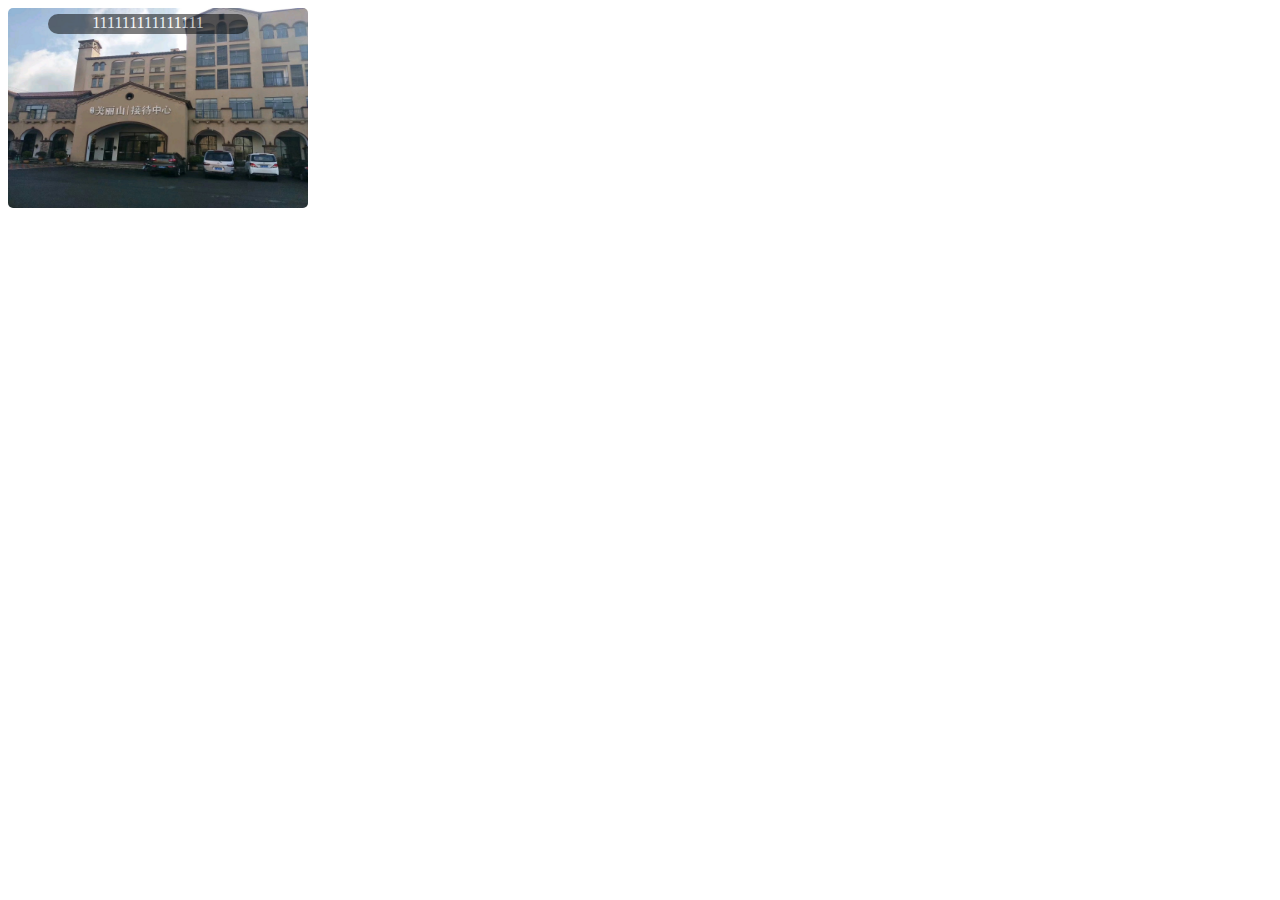
<file: Sublime/index.html>
<!DOCTYPE html>
<html>
<head lang="en">
 <meta charset="UTF-8">
 <title></title>
<style>
    #frame{position:absolute;width:300px;height:200px;overflow:hidden;border-radius:5px}
    #dis{position:absolute;left:-50px;top:-10px;opacity:.5}
    #dis li{display:inline-block;width:200px;height:20px;margin:0 50px;float:left;text-align:center;color:#fff;border-radius:10px;background:#000}
    #photos img{float:left;width:300px;height:200px}
    #photos {  position: absolute;z-index:9;  width: calc(300px * 4);/*---修改图片数量的话需要修改下面的动画参数*/  }
    .play{ animation: ma 20s ease-out infinite alternate;}
    @keyframes ma {
        0%,25% {        margin-left: 0px;       }
        30%,50% {       margin-left: -300px;    }
        55%,75% {       margin-left: -600px;    }
        80%,100% {       margin-left: -900px;    }

    }
</style>
 
</head>
<body>
<div id="frame" >
    <div id="photos" class="play">
        <img src="LICHUAN_SuMaTang/1.jpg" >
        <img src="LICHUAN_SuMaTang/3.jpg" >
        <img src="LICHUAN_SuMaTang/4.jpg" >
        <img src="LICHUAN_SuMaTang/5.jpg" >
        <ul id="dis">
            <li>111111111111111</li>
            <li>22222222222222</li>
            <li>33333333333333</li>
            <li>44444444444444</li>
        </ul>
    </div>
</div>
<script>
 var oImgAd=document.getElementById('imgAd');
 var oad=document.getElementById('ad');
 var ocur=document.getElementById('curAd');
 var closeBtn=document.getElementById('close');
 var h=0;
 var maxH=oImgAd.height;
 var minH=ocur.height;
 function down()
 {
  if(h<maxH)
  {
   h+=5;
   oad.style.height=h+"px";
   oad.style.display="block";
   setTimeout(down,5);
  }
  else{
   setTimeout(up,2000);
  }
 }
 function up(){
  if(h>minH){
   h-=5;
   oad.style.height=h+"px";
   setTimeout(up,5);
  }
  else{
   oImgAd.style.display='none';
   closeBtn.style.display='block';
  }
 }
 closeBtn.onclick=function(){
  oad.style.display='none';
 }
 setTimeout(down,1000);
</script>
</body>
</html>
</file>
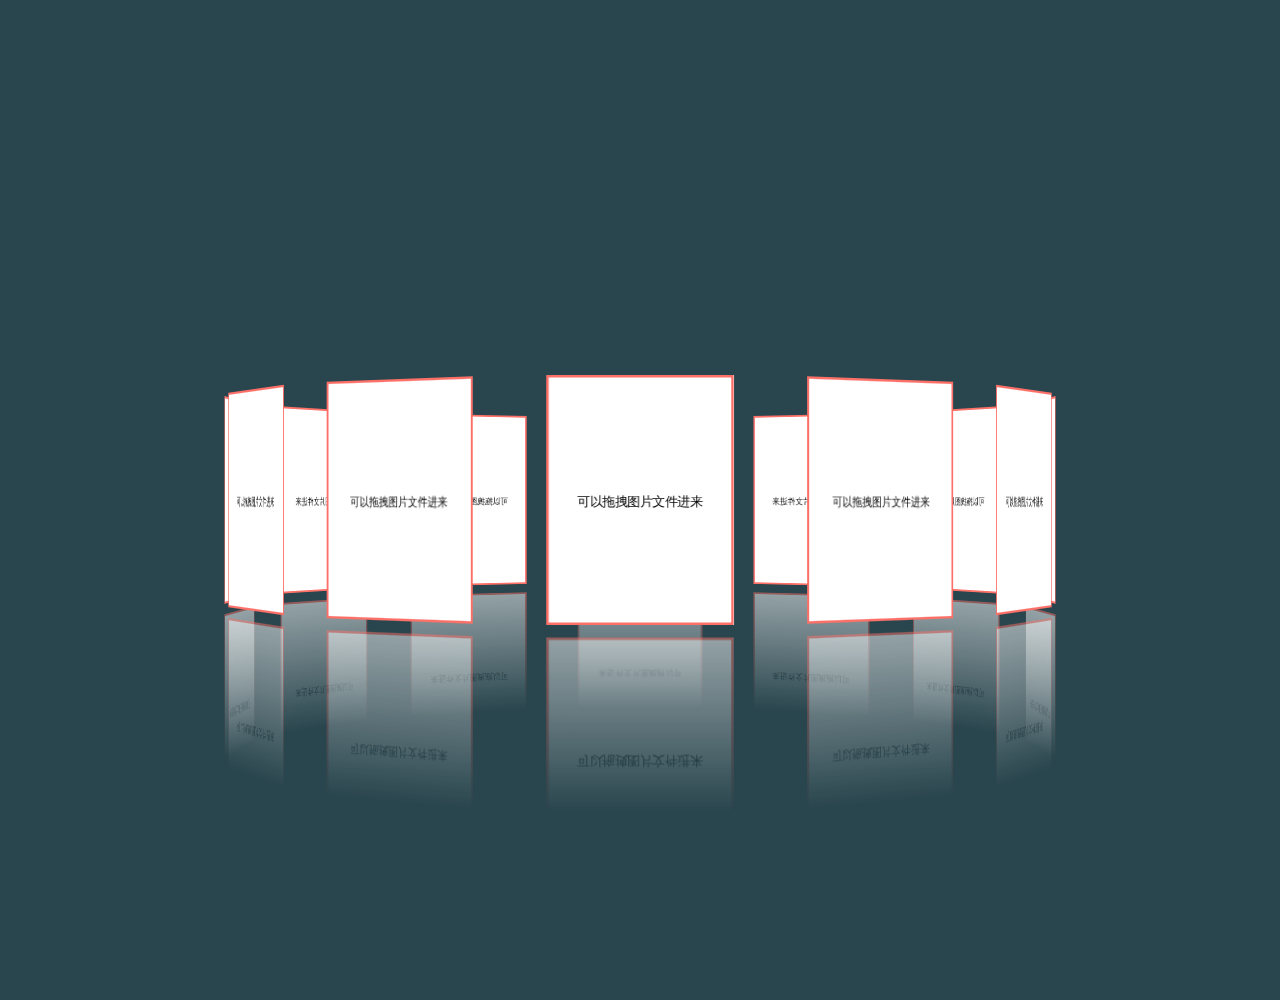
<file: Sublime/LICHUAN_SuMaTang.html>
<!DOCTYPE html>
<html lang="en">
<head>
    <meta charset="UTF-8">
    <title>Title</title>
    <style>
        html,
        body {
            margin: 0;
            padding: 0;
            background-color: #29454d;
            /*禁止文字被选中*/
            -moz-user-select: none;
            /*火狐*/
            -webkit-user-select: none;
            /*webkit浏览器*/
            -ms-user-select: none;
            /*IE10*/
            -khtml-user-select: none;
            /*早期浏览器*/
            user-select: none;
            overflow: hidden;
        }

        .box {
            position: relative;
            height: 800px;
            width: 500px;
            margin: 100px auto;
            transform-style: preserve-3d;
            perspective: 2000px;
        }

        .di {
            position: absolute;
            left: 50%;
            top: 50%;
            height: 200px;
            width: 200px;
            transform: translate(-50%, -50%) rotatex(90deg);
            transform-style: preserve-3d;
        }

        .z {
            position: relative;
            height: 200px;
            width: 200px;
            border-radius: 50%;
            transform-style: preserve-3d;
            /*transform: rotatez(1deg);*/
        }

        p {
            margin: 0;
            position: absolute;
            top: 0;
            /*为了保证圆心在父盒子中心，父盒子旋转时圆心稳定，所以设置left*/
            left: 25px;
            height: 200px;
            width: 150px;
            border: 2px solid #fd7068;
            box-sizing: border-box;
            background-color: #ffffff;
            background-size: cover;
            background-position: center;
            background-repeat: no-repeat;
            /*opacity: .7;*/
            font-size: 10px;
            line-height: 200px;
            text-align: center;
            /*box-shadow: 0 0 100px #16ff8b;*/
            /*倒影，不兼容*/
            -webkit-box-reflect: below 10px -webkit-linear-gradient(top, rgba(250, 250, 250, 0), rgba(250, 250, 250, .0) 30%, rgba(250, 250, 250, 0.5));
            box-reflect: below 10px -webkit-linear-gradient(top, rgba(250, 250, 250, 0), rgba(250, 250, 250, .0) 30%, rgba(250, 250, 250, 0.5));
            /*backface-visibility: hidden;*/
        }
    </style>
</head>

<body>
<div class="box">
    <div class="di">
        <div class="z">
            <p>可以拖拽图片文件进来</p>
            <p>可以拖拽图片文件进来</p>
            <p>可以拖拽图片文件进来</p>
            <p>可以拖拽图片文件进来</p>
            <p>可以拖拽图片文件进来</p>
            <p>可以拖拽图片文件进来</p>
            <p>可以拖拽图片文件进来</p>
            <p>可以拖拽图片文件进来</p>
            <p>可以拖拽图片文件进来</p>
            <p>可以拖拽图片文件进来</p>
            <p>可以拖拽图片文件进来</p>
            <p>可以拖拽图片文件进来</p>
        </div>
    </div>
</div>
<script>
    window.onload = function () {
        setPs();
        move();
        drop();
    }
        //给每个p标签设置位置
    function setPs() {
        var ps = document.getElementsByTagName('p');
        for (var i = 0; i < ps.length; i++) {
            ps[i].style.transform = 'rotatex(-90deg) rotatey(' + i * 30 + 'deg) translatez(400px)'
        }
    }
    //鼠标拖动旋转
    function move() {
        var zBox = document.querySelector('.z');
        var xBox = document.querySelector('.di');
        //声明计算鼠标移动速度用的变量
        var speedTimer = null;
        var speedX = 0;
        var speedY = 0;
        //声明记录旋转角度的两个变量
        var xDegNow = 90;
        var zDegNow = 0;
        //声明变量记录要旋转的角度
        var xDegDistance = 0;
        var zDegDistance = 0;
        //声明变量记录是否发生鼠标移动事件
        var isMove = false;
        window.onmousedown = function (e) {
            //鼠标按下
            //清除过渡属性
            xBox.style.transition = '';
            zBox.style.transition = '';
            //记录按下的坐标以及计算速度的初始坐标
            var xstart = e.clientX;
            var speedX_start = xstart;
            var ystart = e.clientY;
            var speedY_start = ystart;
            //记录用来计算速度的初始时间
            var tstart = new Date().getTime();
            var tnow = tstart;
            //设置计时器更新计算速度的当时时间
            speedTimer = setInterval(function () {
                tnow = new Date().getTime();
            },10)
            window.onmousemove = function (e) {
                //鼠标移动
                isMove = true;
                //记录当时的坐标计算距离
                var xnow = e.clientX;
                var ynow = e.clientY;
                var xDistance = xnow - xstart;
                var yDistance = ynow - ystart;
                //如果计时超过一定时间（10毫秒），计算速度
                if (tnow - tstart >= 10) {
                    //速度=（现在的坐标-初始坐标）/（现在时间-初始时间）
                    speedX = (xnow - speedX_start) / (tnow - tstart);
                    speedY = (ynow - speedY_start) / (tnow - tstart);
                    //让初始时间和坐标等于现在的时间和坐标
                    tstart = tnow;
                    speedX_start = xnow;
                    speedY_start = ynow;
                }
                //把鼠标移动距离计算成角度后设置到页面上
                zDegDistance = zDegNow - (xDistance / 10);
                zBox.style.transform = 'rotatez(' + zDegDistance + 'deg)';
                xDegDistance = xDegNow - (yDistance / 10);
                xDegDistance = xDegDistance > 179 ? 179 : xDegDistance < 1 ? 1 : xDegDistance;
                xBox.style.transform = 'translate(-50%,-50%) rotatex(' + xDegDistance + 'deg)';
            };
        };
        window.onmouseup = function (e) {
            //鼠标松开
            //清除计时器 清除鼠标移动事件
            clearTimeout(speedTimer);
            window.onmousemove = null;
            //判断如果发生移动
            if (isMove) {
                //添加过渡属性
                xBox.style.transition = 'all 0.5s ease-out';
                zBox.style.transition = 'all 0.5s ease-out';
                //根据速度计算目标角度，设置到页面上
                zDegDistance = zDegDistance - (speedX * 10);
                zBox.style.transform = 'rotatez(' + zDegDistance + 'deg)';
                xDegDistance = xDegDistance - (speedY * 10);
                xDegDistance = xDegDistance > 179 ? 179 : xDegDistance < 1 ? 1 : xDegDistance;
                xBox.style.transform = 'translate(-50%,-50%) rotatex(' + xDegDistance + 'deg)';
                //记录当前角度的值更新
                xDegNow = xDegDistance;
                zDegNow = zDegDistance;
                //用到的变量重置
                isMove = false;
                speedX = 0;
                speedY = 0;
                xDegDistance = 0;
                zDegDistance = 0;
            }
        };

    }
    //鼠标拖拽文件
    function drop() {
        //取消鼠标拖拽文件进入窗口的默认行为
        window.ondragover = function (e) {
            e.preventDefault();
        }
        window.ondrop = function (e) {
            e.preventDefault();
        }
        //添加拖拽到p标签的事件
        var ps = document.getElementsByTagName('p');
        for (var i = 0; i < ps.length; i++) {
            ps[i].index = i;
            ps[i].ondrop = function (e) {
                var w = new FileReader();
                w.index = this.index;
                w.readAsDataURL(e.dataTransfer.files[0]);
                w.onload = function () {
                    ps[this.index].style.backgroundImage = 'url(' + w.result + ')';
                    ps[this.index].innerHTML = '';
                }
            }
        }
    }
</script>
</body>
</html>
</file>
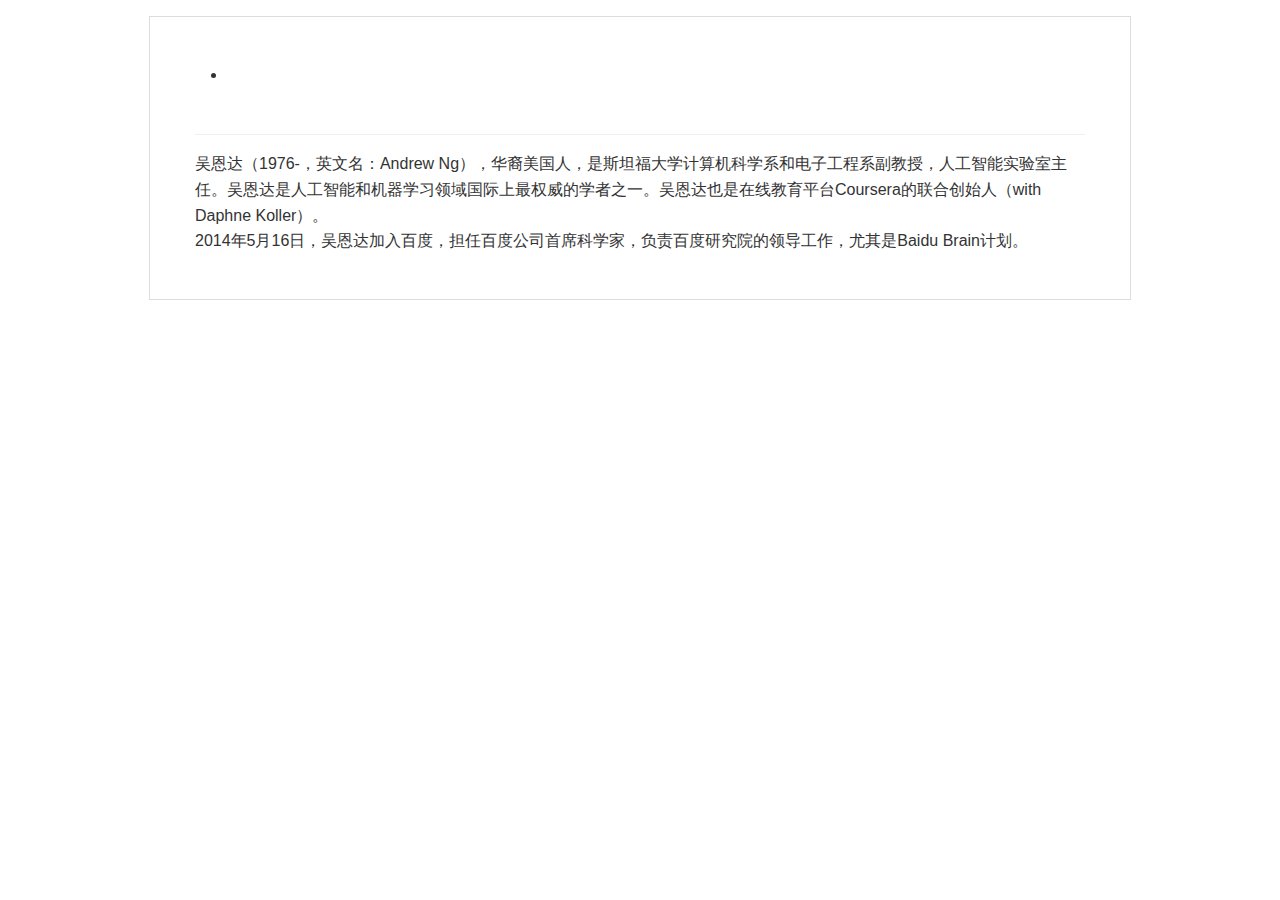
<file: Sublime/html/百度百科.html>
<!DOCTYPE html><html><head><meta charset="utf-8"><style>body {
  max-width: 980px;
  border: 1px solid #ddd;
  outline: 1300px solid #fff;
  margin: 16px auto;
}

body .markdown-body
{
  padding: 45px;
}

@font-face {
  font-family: fontawesome-mini;
  src: url([data-uri]) format('woff');
}

@font-face {
  font-family: octicons-anchor;
  src: url([data-uri]) format('woff');
}

.markdown-body {
  font-family: sans-serif;
  -ms-text-size-adjust: 100%;
  -webkit-text-size-adjust: 100%;
  color: #333333;
  overflow: hidden;
  font-family: "Helvetica Neue", Helvetica, "Segoe UI", Arial, freesans, sans-serif;
  font-size: 16px;
  line-height: 1.6;
  word-wrap: break-word;
}

.markdown-body a {
  background: transparent;
}

.markdown-body a:active,
.markdown-body a:hover {
  outline: 0;
}

.markdown-body b,
.markdown-body strong {
  font-weight: bold;
}

.markdown-body mark {
  background: #ff0;
  color: #000;
  font-style: italic;
  font-weight: bold;
}

.markdown-body sub,
.markdown-body sup {
  font-size: 75%;
  line-height: 0;
  position: relative;
  vertical-align: baseline;
}
.markdown-body sup {
  top: -0.5em;
}
.markdown-body sub {
  bottom: -0.25em;
}

.markdown-body h1 {
  font-size: 2em;
  margin: 0.67em 0;
}

.markdown-body img {
  border: 0;
}

.markdown-body hr {
  -moz-box-sizing: content-box;
  box-sizing: content-box;
  height: 0;
}

.markdown-body pre {
  overflow: auto;
}

.markdown-body code,
.markdown-body kbd,
.markdown-body pre,
.markdown-body samp {
  font-family: monospace, monospace;
  font-size: 1em;
}

.markdown-body input {
  color: inherit;
  font: inherit;
  margin: 0;
}

.markdown-body html input[disabled] {
  cursor: default;
}

.markdown-body input {
  line-height: normal;
}

.markdown-body input[type="checkbox"] {
  box-sizing: border-box;
  padding: 0;
}

.markdown-body table {
  border-collapse: collapse;
  border-spacing: 0;
}

.markdown-body td,
.markdown-body th {
  padding: 0;
}

.markdown-body .codehilitetable {
  border: 0;
  border-spacing: 0;
}

.markdown-body .codehilitetable tr {
  border: 0;
}

.markdown-body .codehilitetable pre,
.markdown-body .codehilitetable div.codehilite {
  margin: 0;
}

.markdown-body .linenos,
.markdown-body .code,
.markdown-body .codehilitetable td {
  border: 0;
  padding: 0;
}

.markdown-body td:not(.linenos) .linenodiv {
  padding: 0 !important;
}

.markdown-body .code {
  width: 100%;
}

.markdown-body .linenos div pre,
.markdown-body .linenodiv pre,
.markdown-body .linenodiv {
  border: 0;
  -webkit-border-radius: 0;
  -moz-border-radius: 0;
  border-radius: 0;
  -webkit-border-top-left-radius: 3px;
  -webkit-border-bottom-left-radius: 3px;
  -moz-border-radius-topleft: 3px;
  -moz-border-radius-bottomleft: 3px;
  border-top-left-radius: 3px;
  border-bottom-left-radius: 3px;
}

.markdown-body .code div pre,
.markdown-body .code div {
  border: 0;
  -webkit-border-radius: 0;
  -moz-border-radius: 0;
  border-radius: 0;
  -webkit-border-top-right-radius: 3px;
  -webkit-border-bottom-right-radius: 3px;
  -moz-border-radius-topright: 3px;
  -moz-border-radius-bottomright: 3px;
  border-top-right-radius: 3px;
  border-bottom-right-radius: 3px;
}

.markdown-body * {
  -moz-box-sizing: border-box;
  box-sizing: border-box;
}

.markdown-body input {
  font: 13px Helvetica, arial, freesans, clean, sans-serif, "Segoe UI Emoji", "Segoe UI Symbol";
  line-height: 1.4;
}

.markdown-body a {
  color: #4183c4;
  text-decoration: none;
}

.markdown-body a:hover,
.markdown-body a:focus,
.markdown-body a:active {
  text-decoration: underline;
}

.markdown-body hr {
  height: 0;
  margin: 15px 0;
  overflow: hidden;
  background: transparent;
  border: 0;
  border-bottom: 1px solid #ddd;
}

.markdown-body hr:before,
.markdown-body hr:after {
  display: table;
  content: " ";
}

.markdown-body hr:after {
  clear: both;
}

.markdown-body h1,
.markdown-body h2,
.markdown-body h3,
.markdown-body h4,
.markdown-body h5,
.markdown-body h6 {
  margin-top: 15px;
  margin-bottom: 15px;
  line-height: 1.1;
}

.markdown-body h1 {
  font-size: 30px;
}

.markdown-body h2 {
  font-size: 21px;
}

.markdown-body h3 {
  font-size: 16px;
}

.markdown-body h4 {
  font-size: 14px;
}

.markdown-body h5 {
  font-size: 12px;
}

.markdown-body h6 {
  font-size: 11px;
}

.markdown-body blockquote {
  margin: 0;
}

.markdown-body ul,
.markdown-body ol {
  padding: 0;
  margin-top: 0;
  margin-bottom: 0;
}

.markdown-body ol ol,
.markdown-body ul ol {
  list-style-type: lower-roman;
}

.markdown-body ul ul ol,
.markdown-body ul ol ol,
.markdown-body ol ul ol,
.markdown-body ol ol ol {
  list-style-type: lower-alpha;
}

.markdown-body dd {
  margin-left: 0;
}

.markdown-body code,
.markdown-body pre,
.markdown-body samp {
  font-family: Consolas, "Liberation Mono", Menlo, Courier, monospace;
  font-size: 12px;
}

.markdown-body pre {
  margin-top: 0;
  margin-bottom: 0;
}

.markdown-body kbd {
  background-color: #e7e7e7;
  background-image: -moz-linear-gradient(#fefefe, #e7e7e7);
  background-image: -webkit-linear-gradient(#fefefe, #e7e7e7);
  background-image: linear-gradient(#fefefe, #e7e7e7);
  background-repeat: repeat-x;
  border-radius: 2px;
  border: 1px solid #cfcfcf;
  color: #000;
  padding: 3px 5px;
  line-height: 10px;
  font: 11px Consolas, "Liberation Mono", Menlo, Courier, monospace;
  display: inline-block;
}

.markdown-body>*:first-child {
  margin-top: 0 !important;
}

.markdown-body>*:last-child {
  margin-bottom: 0 !important;
}

.markdown-body .headeranchor-link {
  position: absolute;
  top: 0;
  bottom: 0;
  left: 0;
  display: block;
  padding-right: 6px;
  padding-left: 30px;
  margin-left: -30px;
}

.markdown-body .headeranchor-link:focus {
  outline: none;
}

.markdown-body h1,
.markdown-body h2,
.markdown-body h3,
.markdown-body h4,
.markdown-body h5,
.markdown-body h6 {
  position: relative;
  margin-top: 1em;
  margin-bottom: 16px;
  font-weight: bold;
  line-height: 1.4;
}

.markdown-body h1 .headeranchor,
.markdown-body h2 .headeranchor,
.markdown-body h3 .headeranchor,
.markdown-body h4 .headeranchor,
.markdown-body h5 .headeranchor,
.markdown-body h6 .headeranchor {
  display: none;
  color: #000;
  vertical-align: middle;
}

.markdown-body h1:hover .headeranchor-link,
.markdown-body h2:hover .headeranchor-link,
.markdown-body h3:hover .headeranchor-link,
.markdown-body h4:hover .headeranchor-link,
.markdown-body h5:hover .headeranchor-link,
.markdown-body h6:hover .headeranchor-link {
  height: 1em;
  padding-left: 8px;
  margin-left: -30px;
  line-height: 1;
  text-decoration: none;
}

.markdown-body h1:hover .headeranchor-link .headeranchor,
.markdown-body h2:hover .headeranchor-link .headeranchor,
.markdown-body h3:hover .headeranchor-link .headeranchor,
.markdown-body h4:hover .headeranchor-link .headeranchor,
.markdown-body h5:hover .headeranchor-link .headeranchor,
.markdown-body h6:hover .headeranchor-link .headeranchor {
  display: inline-block;
}

.markdown-body h1 {
  padding-bottom: 0.3em;
  font-size: 2.25em;
  line-height: 1.2;
  border-bottom: 1px solid #eee;
}

.markdown-body h2 {
  padding-bottom: 0.3em;
  font-size: 1.75em;
  line-height: 1.225;
  border-bottom: 1px solid #eee;
}

.markdown-body h3 {
  font-size: 1.5em;
  line-height: 1.43;
}

.markdown-body h4 {
  font-size: 1.25em;
}

.markdown-body h5 {
  font-size: 1em;
}

.markdown-body h6 {
  font-size: 1em;
  color: #777;
}

.markdown-body p,
.markdown-body blockquote,
.markdown-body ul,
.markdown-body ol,
.markdown-body dl,
.markdown-body table,
.markdown-body pre,
.markdown-body .admonition {
  margin-top: 0;
  margin-bottom: 16px;
}

.markdown-body hr {
  height: 4px;
  padding: 0;
  margin: 16px 0;
  background-color: #e7e7e7;
  border: 0 none;
}

.markdown-body ul,
.markdown-body ol {
  padding-left: 2em;
}

.markdown-body ul ul,
.markdown-body ul ol,
.markdown-body ol ol,
.markdown-body ol ul {
  margin-top: 0;
  margin-bottom: 0;
}

.markdown-body li>p {
  margin-top: 16px;
}

.markdown-body dl {
  padding: 0;
}

.markdown-body dl dt {
  padding: 0;
  margin-top: 16px;
  font-size: 1em;
  font-style: italic;
  font-weight: bold;
}

.markdown-body dl dd {
  padding: 0 16px;
  margin-bottom: 16px;
}

.markdown-body blockquote {
  padding: 0 15px;
  color: #777;
  border-left: 4px solid #ddd;
}

.markdown-body blockquote>:first-child {
  margin-top: 0;
}

.markdown-body blockquote>:last-child {
  margin-bottom: 0;
}

.markdown-body table {
  display: block;
  width: 100%;
  overflow: auto;
  word-break: normal;
  word-break: keep-all;
}

.markdown-body table th {
  font-weight: bold;
}

.markdown-body table th,
.markdown-body table td {
  padding: 6px 13px;
  border: 1px solid #ddd;
}

.markdown-body table tr {
  background-color: #fff;
  border-top: 1px solid #ccc;
}

.markdown-body table tr:nth-child(2n) {
  background-color: #f8f8f8;
}

.markdown-body img {
  max-width: 100%;
  -moz-box-sizing: border-box;
  box-sizing: border-box;
}

.markdown-body code,
.markdown-body samp {
  padding: 0;
  padding-top: 0.2em;
  padding-bottom: 0.2em;
  margin: 0;
  font-size: 85%;
  background-color: rgba(0,0,0,0.04);
  border-radius: 3px;
}

.markdown-body code:before,
.markdown-body code:after {
  letter-spacing: -0.2em;
  content: "\00a0";
}

.markdown-body pre>code {
  padding: 0;
  margin: 0;
  font-size: 100%;
  word-break: normal;
  white-space: pre;
  background: transparent;
  border: 0;
}

.markdown-body .codehilite {
  margin-bottom: 16px;
}

.markdown-body .codehilite pre,
.markdown-body pre {
  padding: 16px;
  overflow: auto;
  font-size: 85%;
  line-height: 1.45;
  background-color: #f7f7f7;
  border-radius: 3px;
}

.markdown-body .codehilite pre {
  margin-bottom: 0;
  word-break: normal;
}

.markdown-body pre {
  word-wrap: normal;
}

.markdown-body pre code {
  display: inline;
  max-width: initial;
  padding: 0;
  margin: 0;
  overflow: initial;
  line-height: inherit;
  word-wrap: normal;
  background-color: transparent;
  border: 0;
}

.markdown-body pre code:before,
.markdown-body pre code:after {
  content: normal;
}

/* Admonition */
.markdown-body .admonition {
  -webkit-border-radius: 3px;
  -moz-border-radius: 3px;
  position: relative;
  border-radius: 3px;
  border: 1px solid #e0e0e0;
  border-left: 6px solid #333;
  padding: 10px 10px 10px 30px;
}

.markdown-body .admonition table {
  color: #333;
}

.markdown-body .admonition p {
  padding: 0;
}

.markdown-body .admonition-title {
  font-weight: bold;
  margin: 0;
}

.markdown-body .admonition>.admonition-title {
  color: #333;
}

.markdown-body .attention>.admonition-title {
  color: #a6d796;
}

.markdown-body .caution>.admonition-title {
  color: #d7a796;
}

.markdown-body .hint>.admonition-title {
  color: #96c6d7;
}

.markdown-body .danger>.admonition-title {
  color: #c25f77;
}

.markdown-body .question>.admonition-title {
  color: #96a6d7;
}

.markdown-body .note>.admonition-title {
  color: #d7c896;
}

.markdown-body .admonition:before,
.markdown-body .attention:before,
.markdown-body .caution:before,
.markdown-body .hint:before,
.markdown-body .danger:before,
.markdown-body .question:before,
.markdown-body .note:before {
  font: normal normal 16px fontawesome-mini;
  -moz-osx-font-smoothing: grayscale;
  -webkit-user-select: none;
  -moz-user-select: none;
  -ms-user-select: none;
  user-select: none;
  line-height: 1.5;
  color: #333;
  position: absolute;
  left: 0;
  top: 0;
  padding-top: 10px;
  padding-left: 10px;
}

.markdown-body .admonition:before {
  content: "\f056\00a0";
  color: 333;
}

.markdown-body .attention:before {
  content: "\f058\00a0";
  color: #a6d796;
}

.markdown-body .caution:before {
  content: "\f06a\00a0";
  color: #d7a796;
}

.markdown-body .hint:before {
  content: "\f05a\00a0";
  color: #96c6d7;
}

.markdown-body .danger:before {
  content: "\f057\00a0";
  color: #c25f77;
}

.markdown-body .question:before {
  content: "\f059\00a0";
  color: #96a6d7;
}

.markdown-body .note:before {
  content: "\f040\00a0";
  color: #d7c896;
}

.markdown-body .admonition::after {
  content: normal;
}

.markdown-body .attention {
  border-left: 6px solid #a6d796;
}

.markdown-body .caution {
  border-left: 6px solid #d7a796;
}

.markdown-body .hint {
  border-left: 6px solid #96c6d7;
}

.markdown-body .danger {
  border-left: 6px solid #c25f77;
}

.markdown-body .question {
  border-left: 6px solid #96a6d7;
}

.markdown-body .note {
  border-left: 6px solid #d7c896;
}

.markdown-body .admonition>*:first-child {
  margin-top: 0 !important;
}

.markdown-body .admonition>*:last-child {
  margin-bottom: 0 !important;
}

/* progress bar*/
.markdown-body .progress {
  display: block;
  width: 300px;
  margin: 10px 0;
  height: 24px;
  -webkit-border-radius: 3px;
  -moz-border-radius: 3px;
  border-radius: 3px;
  background-color: #ededed;
  position: relative;
  box-shadow: inset -1px 1px 3px rgba(0, 0, 0, .1);
}

.markdown-body .progress-label {
  position: absolute;
  text-align: center;
  font-weight: bold;
  width: 100%; margin: 0;
  line-height: 24px;
  color: #333;
  text-shadow: 1px 1px 0 #fefefe, -1px -1px 0 #fefefe, -1px 1px 0 #fefefe, 1px -1px 0 #fefefe, 0 1px 0 #fefefe, 0 -1px 0 #fefefe, 1px 0 0 #fefefe, -1px 0 0 #fefefe, 1px 1px 2px #000;
  -webkit-font-smoothing: antialiased !important;
  white-space: nowrap;
  overflow: hidden;
}

.markdown-body .progress-bar {
  height: 24px;
  float: left;
  -webkit-border-radius: 3px;
  -moz-border-radius: 3px;
  border-radius: 3px;
  background-color: #96c6d7;
  box-shadow: inset 0 1px 0 rgba(255, 255, 255, .5), inset 0 -1px 0 rgba(0, 0, 0, .1);
  background-size: 30px 30px;
  background-image: -webkit-linear-gradient(
    135deg, rgba(255, 255, 255, .4) 27%,
    transparent 27%,
    transparent 52%, rgba(255, 255, 255, .4) 52%,
    rgba(255, 255, 255, .4) 77%,
    transparent 77%, transparent
  );
  background-image: -moz-linear-gradient(
    135deg,
    rgba(255, 255, 255, .4) 27%, transparent 27%,
    transparent 52%, rgba(255, 255, 255, .4) 52%,
    rgba(255, 255, 255, .4) 77%, transparent 77%,
    transparent
  );
  background-image: -ms-linear-gradient(
    135deg,
    rgba(255, 255, 255, .4) 27%, transparent 27%,
    transparent 52%, rgba(255, 255, 255, .4) 52%,
    rgba(255, 255, 255, .4) 77%, transparent 77%,
    transparent
  );
  background-image: -o-linear-gradient(
    135deg,
    rgba(255, 255, 255, .4) 27%, transparent 27%,
    transparent 52%, rgba(255, 255, 255, .4) 52%,
    rgba(255, 255, 255, .4) 77%, transparent 77%,
    transparent
  );
  background-image: linear-gradient(
    135deg,
    rgba(255, 255, 255, .4) 27%, transparent 27%,
    transparent 52%, rgba(255, 255, 255, .4) 52%,
    rgba(255, 255, 255, .4) 77%, transparent 77%,
    transparent
  );
}

.markdown-body .progress-100plus .progress-bar {
  background-color: #a6d796;
}

.markdown-body .progress-80plus .progress-bar {
  background-color: #c6d796;
}

.markdown-body .progress-60plus .progress-bar {
  background-color: #d7c896;
}

.markdown-body .progress-40plus .progress-bar {
  background-color: #d7a796;
}

.markdown-body .progress-20plus .progress-bar {
  background-color: #d796a6;
}

.markdown-body .progress-0plus .progress-bar {
  background-color: #c25f77;
}

.markdown-body .candystripe-animate .progress-bar{
  -webkit-animation: animate-stripes 3s linear infinite;
  -moz-animation: animate-stripes 3s linear infinite;
  animation: animate-stripes 3s linear infinite;
}

@-webkit-keyframes animate-stripes {
  0% {
    background-position: 0 0;
  }

  100% {
    background-position: 60px 0;
  }
}

@-moz-keyframes animate-stripes {
  0% {
    background-position: 0 0;
  }

  100% {
    background-position: 60px 0;
  }
}

@keyframes animate-stripes {
  0% {
    background-position: 0 0;
  }

  100% {
    background-position: 60px 0;
  }
}

.markdown-body .gloss .progress-bar {
  box-shadow:
    inset 0 4px 12px rgba(255, 255, 255, .7),
    inset 0 -12px 0 rgba(0, 0, 0, .05);
}

/* Multimarkdown Critic Blocks */
.markdown-body .critic_mark {
  background: #ff0;
}

.markdown-body .critic_delete {
  color: #c82829;
  text-decoration: line-through;
}

.markdown-body .critic_insert {
  color: #718c00 ;
  text-decoration: underline;
}

.markdown-body .critic_comment {
  color: #8e908c;
  font-style: italic;
}

.markdown-body .headeranchor {
  font: normal normal 16px octicons-anchor;
  line-height: 1;
  display: inline-block;
  text-decoration: none;
  -webkit-font-smoothing: antialiased;
  -moz-osx-font-smoothing: grayscale;
  -webkit-user-select: none;
  -moz-user-select: none;
  -ms-user-select: none;
  user-select: none;
}

.headeranchor:before {
  content: '\f05c';
}

.markdown-body .task-list-item {
  list-style-type: none;
}

.markdown-body .task-list-item+.task-list-item {
  margin-top: 3px;
}

.markdown-body .task-list-item input {
  margin: 0 4px 0.25em -20px;
  vertical-align: middle;
}

/* Media */
@media only screen and (min-width: 480px) {
  .markdown-body {
    font-size:14px;
  }
}

@media only screen and (min-width: 768px) {
  .markdown-body {
    font-size:16px;
  }
}

@media print {
  .markdown-body * {
    background: transparent !important;
    color: black !important;
    filter:none !important;
    -ms-filter: none !important;
  }

  .markdown-body {
    font-size:12pt;
    max-width:100%;
    outline:none;
    border: 0;
  }

  .markdown-body a,
  .markdown-body a:visited {
    text-decoration: underline;
  }

  .markdown-body .headeranchor-link {
    display: none;
  }

  .markdown-body a[href]:after {
    content: " (" attr(href) ")";
  }

  .markdown-body abbr[title]:after {
    content: " (" attr(title) ")";
  }

  .markdown-body .ir a:after,
  .markdown-body a[href^="javascript:"]:after,
  .markdown-body a[href^="#"]:after {
    content: "";
  }

  .markdown-body pre {
    white-space: pre;
    white-space: pre-wrap;
    word-wrap: break-word;
  }

  .markdown-body pre,
  .markdown-body blockquote {
    border: 1px solid #999;
    padding-right: 1em;
    page-break-inside: avoid;
  }

  .markdown-body .progress,
  .markdown-body .progress-bar {
    -moz-box-shadow: none;
    -webkit-box-shadow: none;
    box-shadow: none;
  }

  .markdown-body .progress {
    border: 1px solid #ddd;
  }

  .markdown-body .progress-bar {
    height: 22px;
    border-right: 1px solid #ddd;
  }

  .markdown-body tr,
  .markdown-body img {
    page-break-inside: avoid;
  }

  .markdown-body img {
    max-width: 100% !important;
  }

  .markdown-body p,
  .markdown-body h2,
  .markdown-body h3 {
    orphans: 3;
    widows: 3;
  }

  .markdown-body h2,
  .markdown-body h3 {
    page-break-after: avoid;
  }
}
</style><title>百度百科</title></head><body><article class="markdown-body"><div class="toc">
<ul>
<li><a href="#_1"></a></li>
</ul>
</div>
<h1 id="_1"><a name="user-content-_1" href="#_1" class="headeranchor-link" aria-hidden="true"><span class="headeranchor"></span></a></h1>
<p>吴恩达（1976-，英文名：Andrew Ng），华裔美国人，是斯坦福大学计算机科学系和电子工程系副教授，人工智能实验室主任。吴恩达是人工智能和机器学习领域国际上最权威的学者之一。吴恩达也是在线教育平台Coursera的联合创始人（with Daphne Koller）。<br />
2014年5月16日，吴恩达加入百度，担任百度公司首席科学家，负责百度研究院的领导工作，尤其是Baidu Brain计划。</p></article></body></html>
</file>
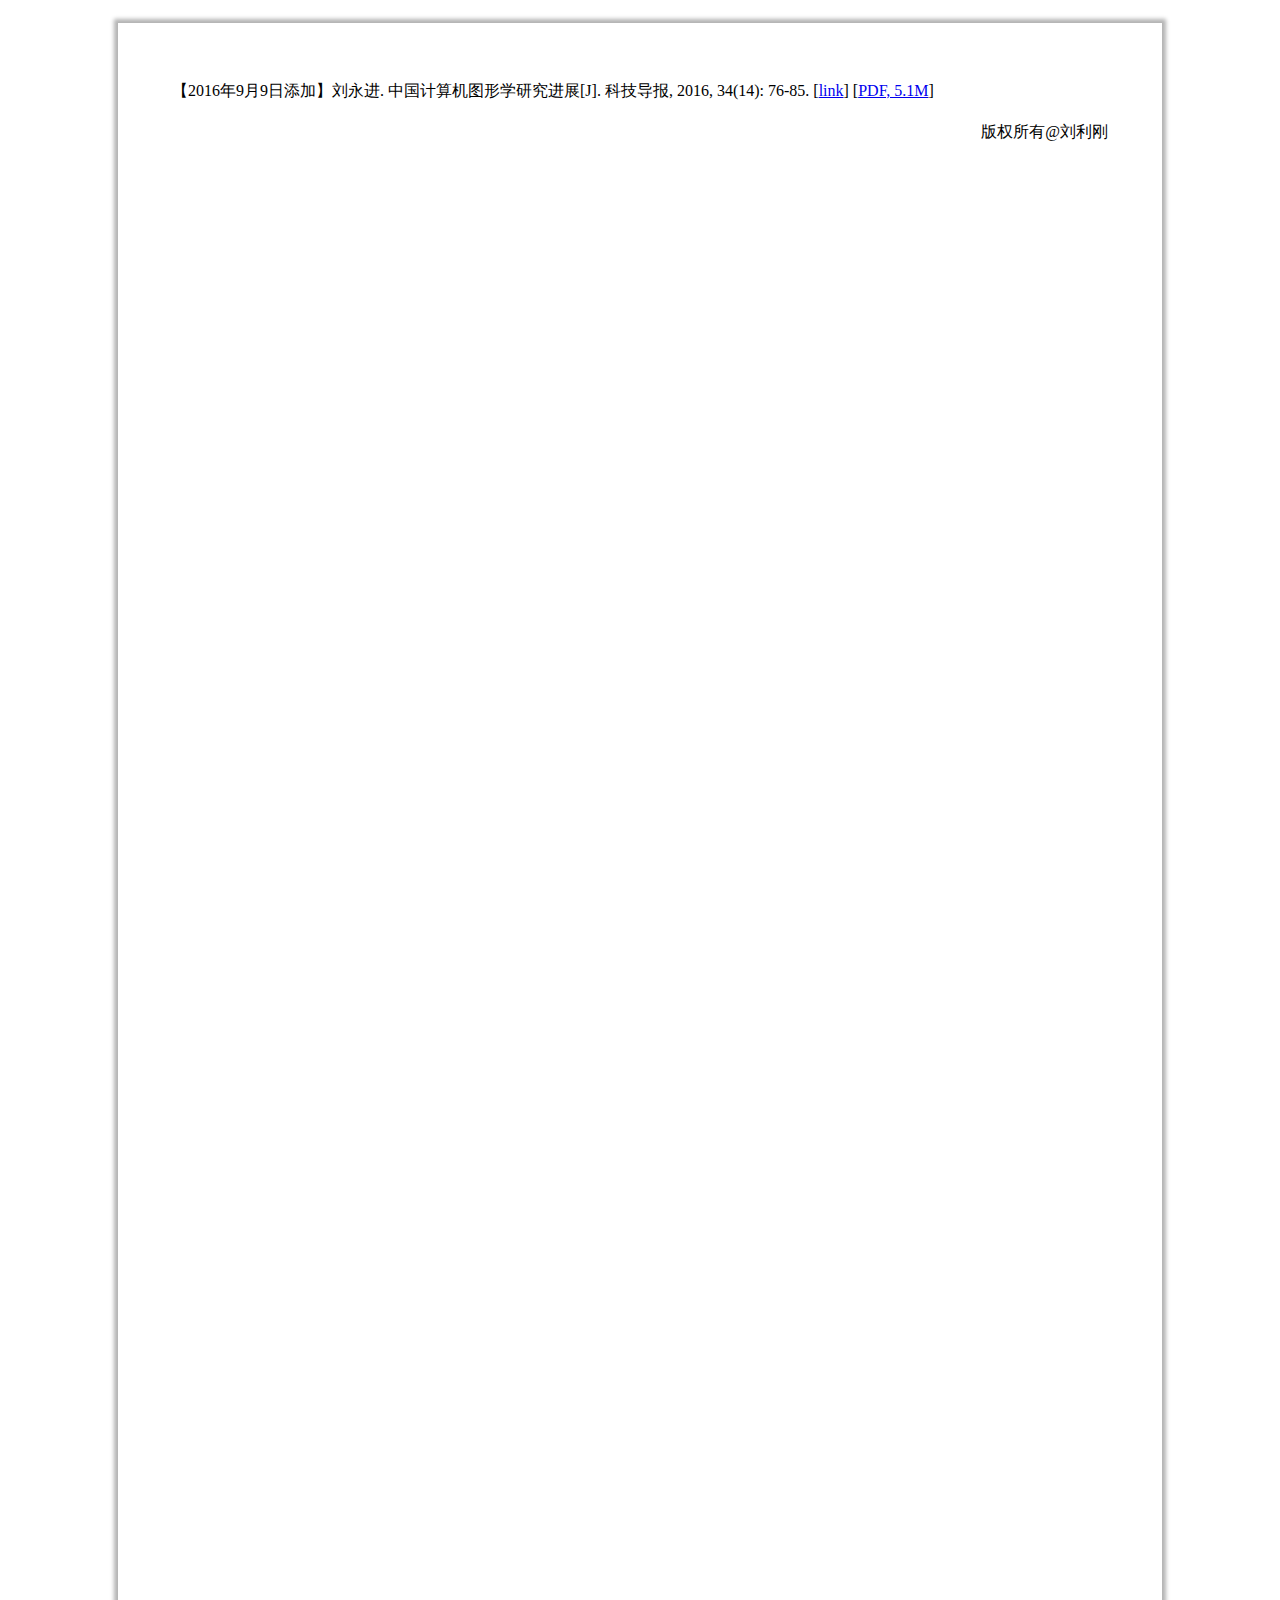
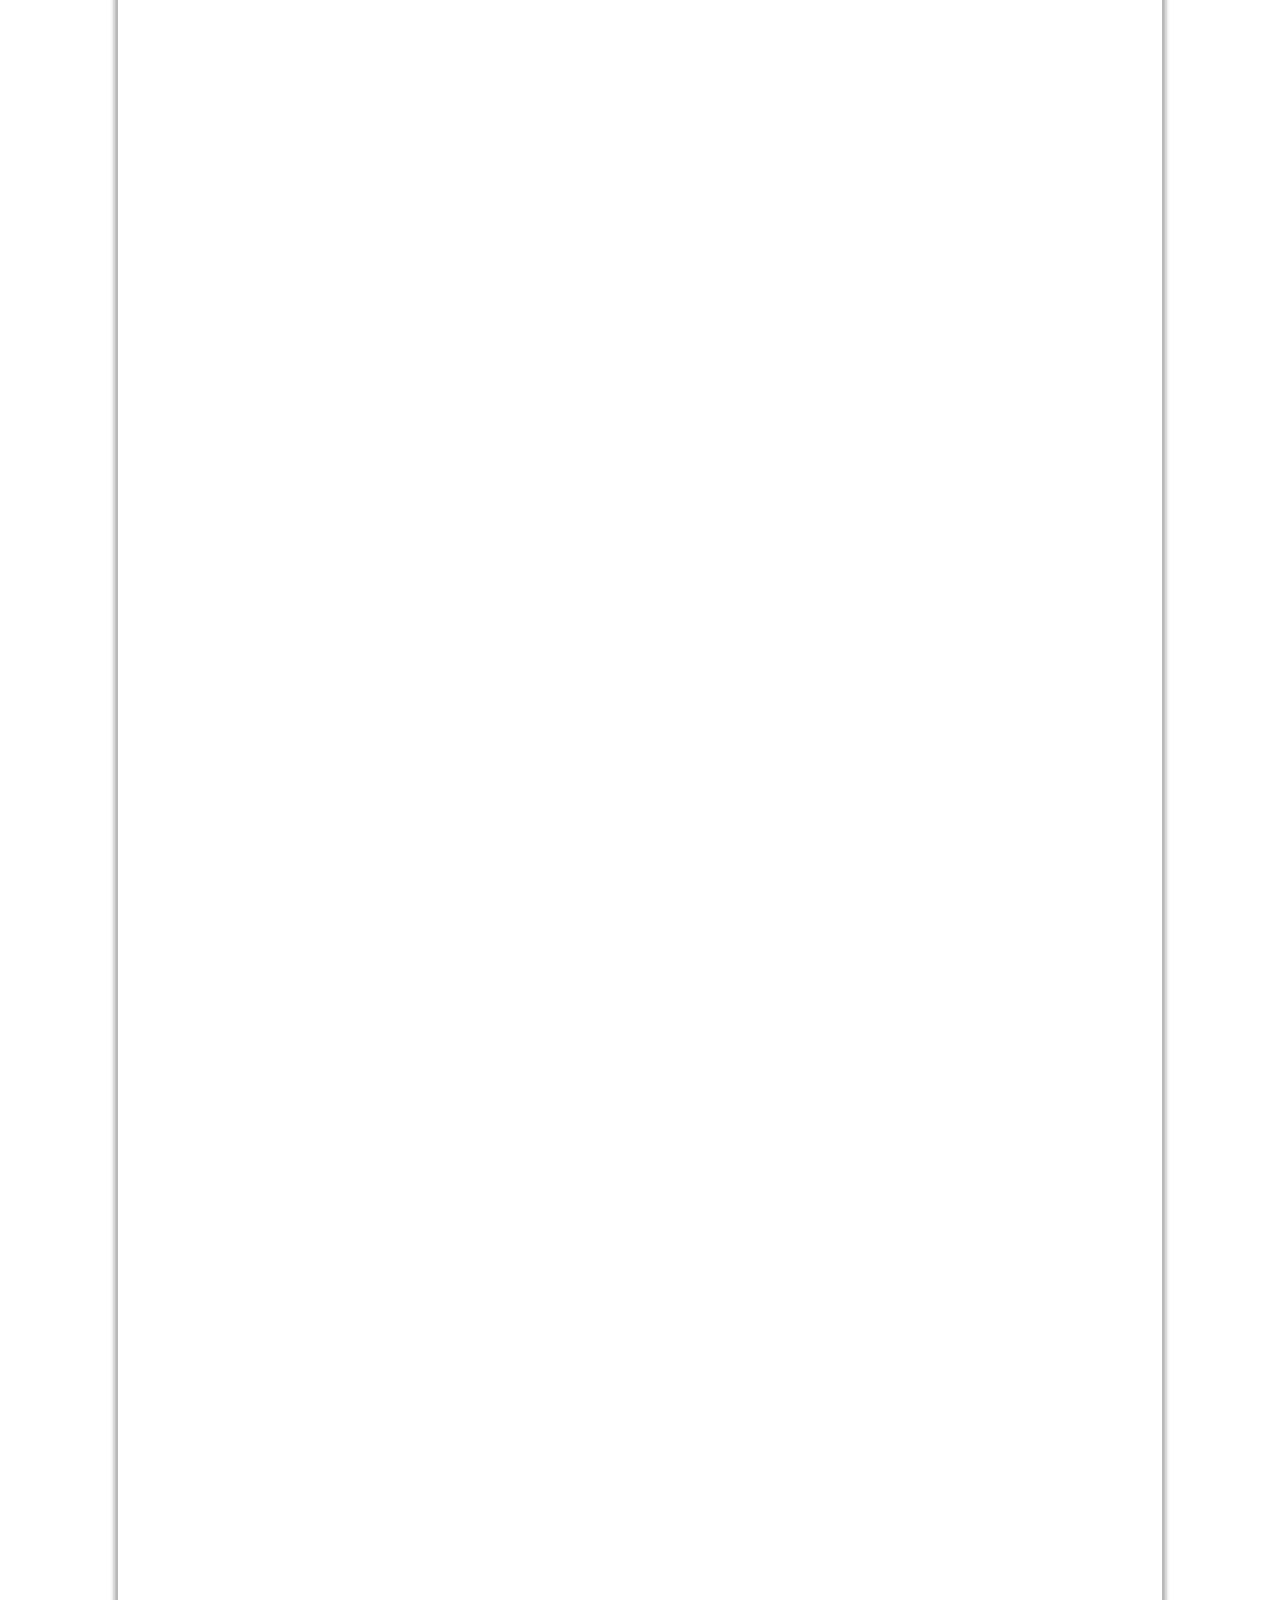
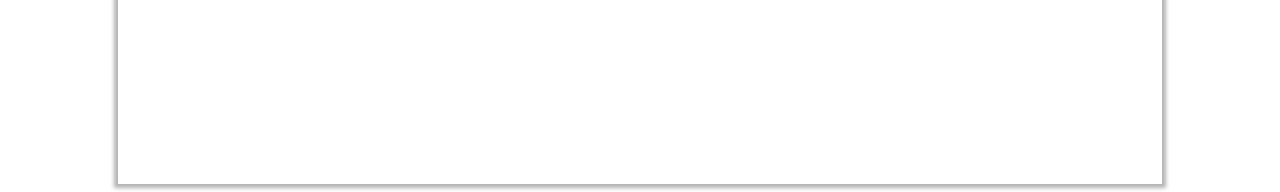
<file: Sublime/过去式/网页背景效果不错.html>
<!DOCTYPE html>
<html>
<head>
	<title></title>
</head>
<body>
<table width="1044" align="center" style="background-color: #ffffff; box-shadow: 0px 0px 4px 4px rgba(0,0,0,0.3); margin-top: 0.6cm; ">
  <tbody><tr>
    <td width="1044" height="3355" align="center" valign="top"><p>&nbsp;</p>
      <table width="942">
      <tbody><tr>
      </tr>
      <tr>
        <td>
【2016年9月9日添加】刘永进. 中国计算机图形学研究进展[J]. 科技导报, 2016, 34(14): 76-85. [<a href="http://www.kjdb.org/CN/10.3981/j.issn.1000-7857.2016.14.009">link</a>] 
[<a href="download/201609_ProgressCG-China.pdf">PDF, 5.1M</a>]</td>
      </tr>
      <tr>
        <td>
		<p align="right">版权所有@刘利刚</p></td>
      </tr>
      </tbody>
      </table>
      </td>
  </tr>
</tbody>
</table>
</body>
</html>
</file>
